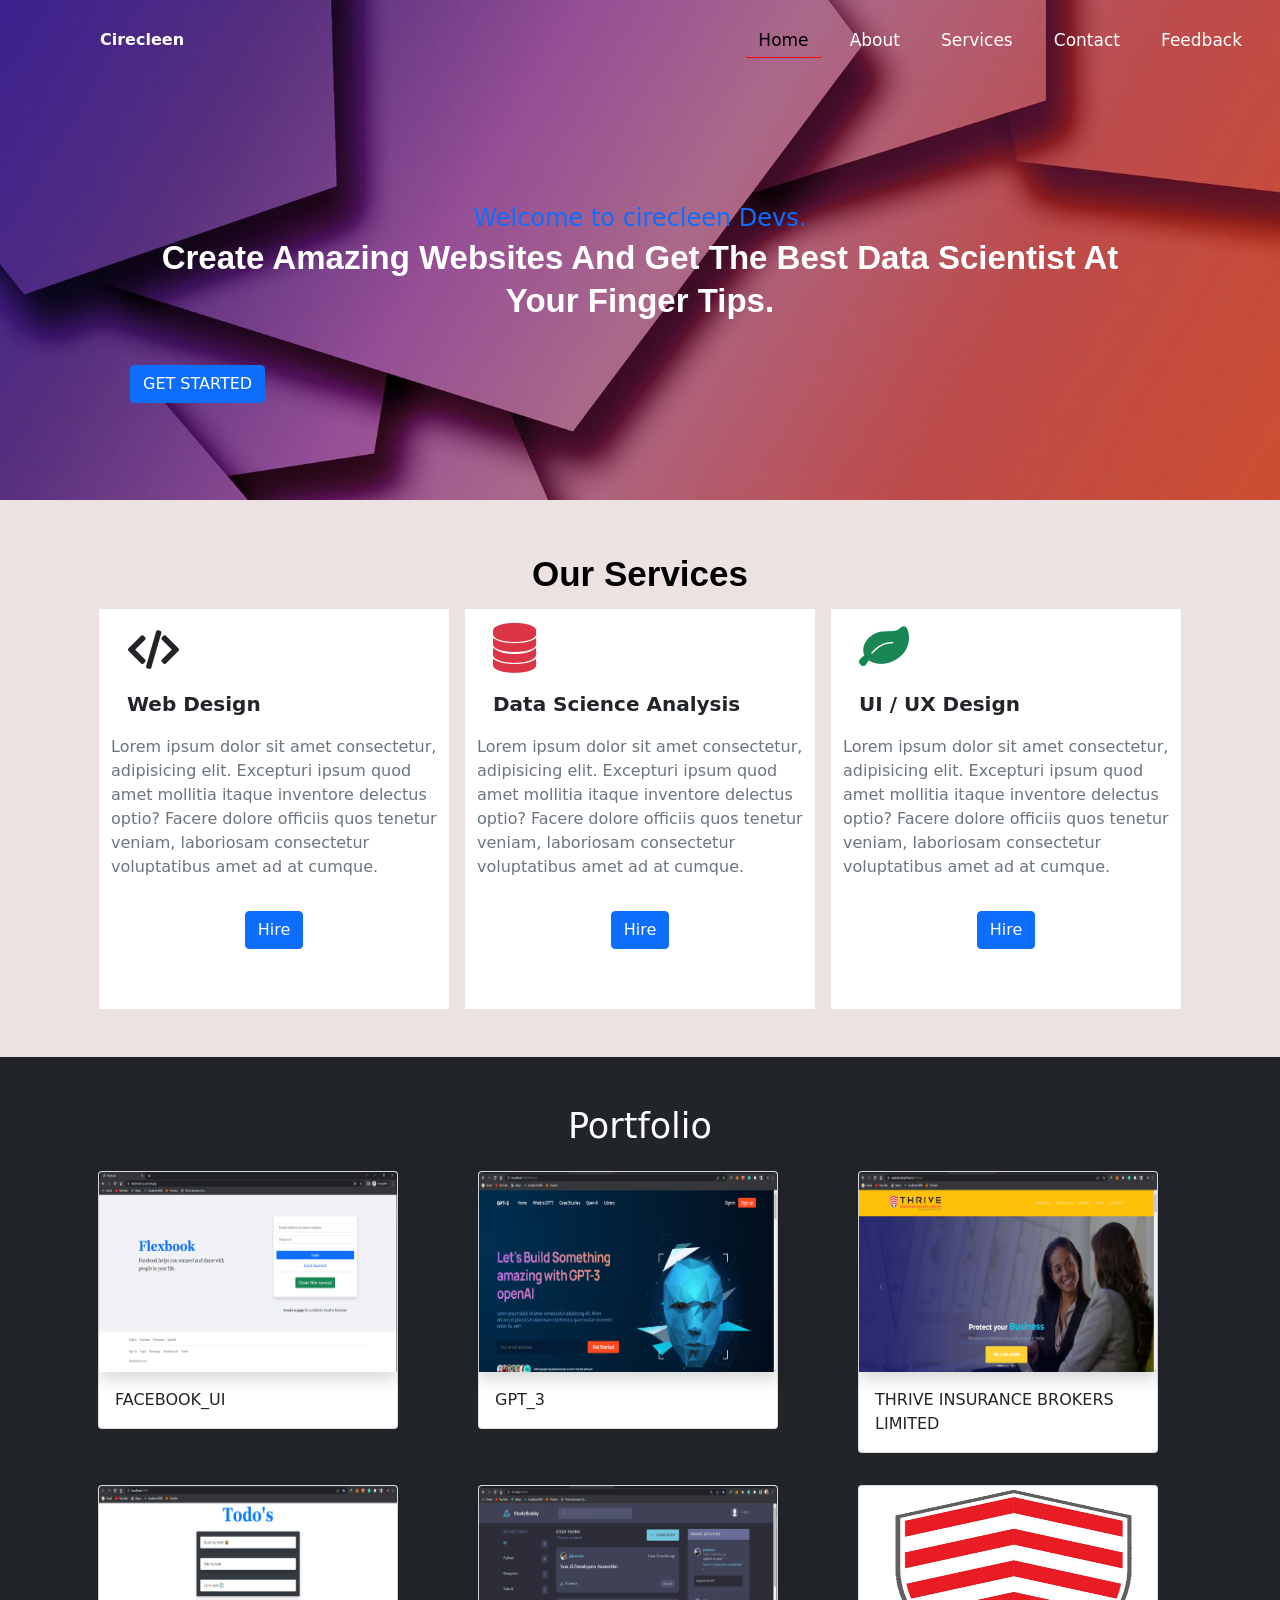
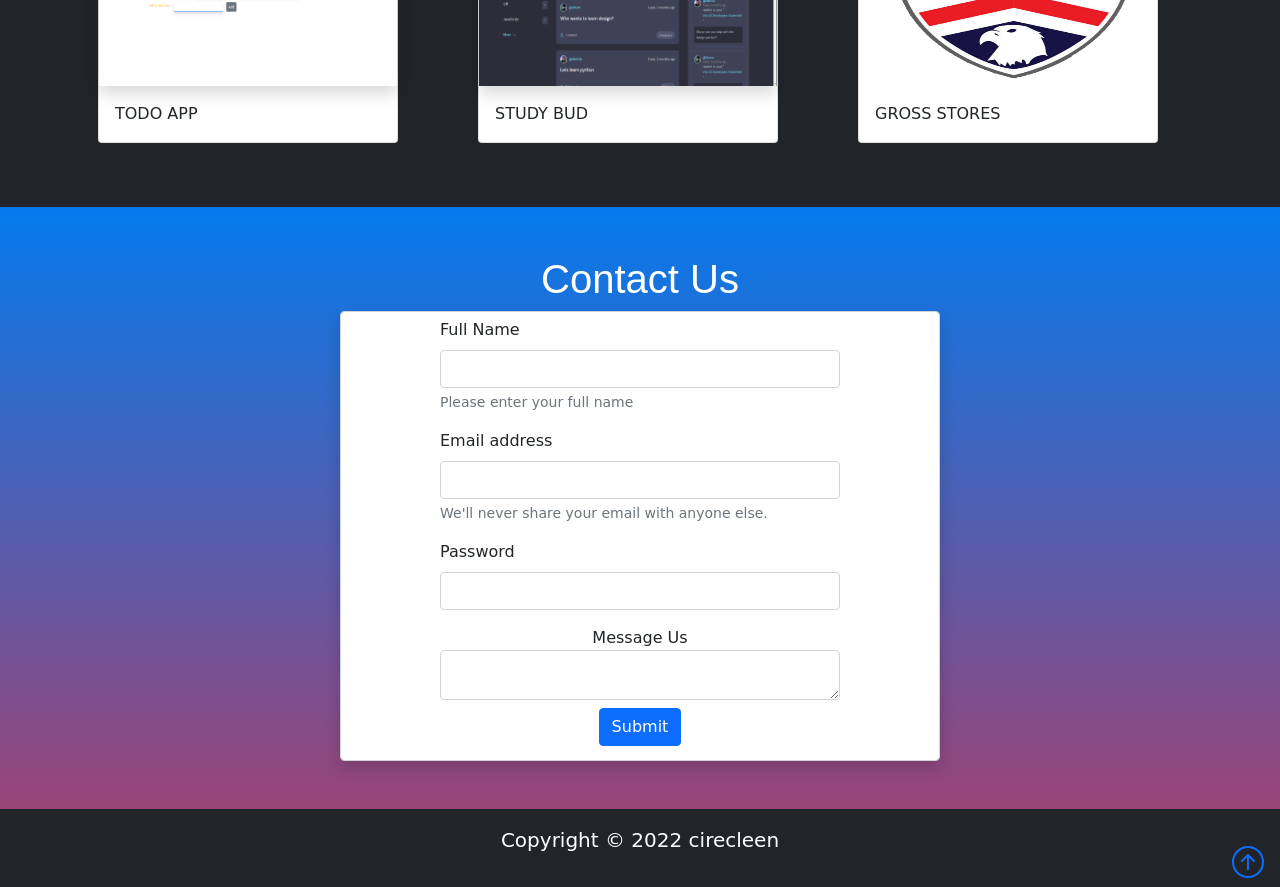
<file: index.html>
<!DOCTYPE html>
<html lang="en">
  <head>
    <meta charset="utf-8" />
    <meta
      name="viewport"
      content="width=device-width, initial-scale=1.0, shrink-to-fit=no"
    />
    <title>cirecleen.net</title>
    <link rel="stylesheet" href="assets/bootstrap/css/bootstrap.min.css" />
    <link rel="stylesheet" href="assets/fonts/font-awesome.min.css" />

    <link
      rel="stylesheet"
      href="assets/bootstrap/bootstrap-icons/font/bootstrap-icons.css"
    />

    <link rel="stylesheet" href="assets/css/styles.css" />
    <link rel="stylesheet" href="assets/css/navbar.css" />
  </head>

  <body>
    <div id="hero__background">
      <nav id="mynav" class="fixed-top">
        <input type="checkbox" id="check" />
        <label for="check" class="checkbtn">
          <i id="toggler" class="fa fa-bars"></i>
        </label>
        <label id="brand" class="logo"> Cirecleen </label>
        <ul>
          <li>
            <a class="active text-decoration-none text-capitalize" href="#">
              Home
            </a>
          </li>
          <li>
            <a class="text-decoration-none text-capitalize" href="/about.html">
              About
            </a>
          </li>
          <li>
            <a class="text-decoration-none text-capitalize" href="#">
              Services
            </a>
          </li>
          <li>
            <a class="text-decoration-none text-capitalize" href="#">
              Contact
            </a>
          </li>
          <li>
            <a class="text-decoration-none text-capitalize" href="#">
              Feedback
            </a>
          </li>
        </ul>
      </nav>

      <!-- hero section -->

      <section id="hero" class="py-4 py-xl-5">
        <div class="container">
          <div class="border rounded border-0 border-dark overflow-hidden">
            <div id="hide__hero" class="row g-0">
              <!-- hero text -->
              <div class="col-md-6 justify-content-start">
                <div class="p-3 mt-5 p-md-5">
                  <h4 class="text-primary">Welcome to cirecleen Devs.</h4>
                  <h1 class="mt-4 mb-5">
                    Create amazing Websites and get the best Data Scientist at
                    your Finger tips.
                  </h1>
                  <!-- Get Started -->
                  <button class="btn btn-large btn-primary text-white mt-1">
                    GET STARTED
                  </button>
                </div>
              </div>
            </div>
          </div>
        </div>
      </section>
    </div>
    <!-- end -->

    <!-- service section  -->
    <section id="services" class="p-lg-5 p-md-4 p-sm-3">
      <div class="container d-grid justify-content-center align-items-center">
        <!-- service heading -->
        <h1 class="text-black text-center">Our Services</h1>

        <!-- services block -->
        <div class="row gap-3 justify-content-center align-items-center">
          <!-- col 1 -->
          <div class="col-md-4 box">
            <!-- icon  -->
            <i class="fa fa-solid fa-code fa-3x fw-bold m-3"></i>
            <!-- <!text-title -->
            
            <p class="lead fw-bolder ps-3">Web Design</p>
            <!-- text body -->
            <p class="text-muted">
              Lorem ipsum dolor sit amet consectetur, adipisicing elit.
              Excepturi ipsum quod amet mollitia itaque inventore delectus
              optio? Facere dolore officiis quos tenetur veniam, laboriosam
              consectetur voluptatibus amet ad at cumque.
            </p>
            <div class="d-flex justify-content-center align-items-center">
              <a href="#" class="btn btn-primary my-3"> Hire</a>
            </div>
          </div>
          <!-- col 2 -->
          <div class="col-md-4 box">
            <!-- icon -->
            <i class="fa fa-database fa-3x fw-bolder m-3 text-danger"></i>
            <!-- ttext-title -->
            <p class="lead fw-bolder ps-3">Data Science Analysis</p>
            <!-- text body -->
            <p class="text-muted">
              Lorem ipsum dolor sit amet consectetur, adipisicing elit.
              Excepturi ipsum quod amet mollitia itaque inventore delectus
              optio? Facere dolore officiis quos tenetur veniam, laboriosam
              consectetur voluptatibus amet ad at cumque.
            </p>
            <div class="d-flex justify-content-center align-items-center">
              <a href="#" class="btn btn-primary my-3"> Hire</a>
            </div>
          </div>

          <!-- col 3 -->
          <div class="col-md-4 box">
            <i class="fa fa-solid fa-leaf fa-3x fw-bolder m-3 text-success"></i>
            <!-- text-title -->
            <p class="lead fw-bolder ps-3">UI / UX Design</p>
            <!-- text body -->
            <p class="text-muted">
              Lorem ipsum dolor sit amet consectetur, adipisicing elit.
              Excepturi ipsum quod amet mollitia itaque inventore delectus
              optio? Facere dolore officiis quos tenetur veniam, laboriosam
              consectetur voluptatibus amet ad at cumque.
            </p>
            <div class="d-flex justify-content-center align-items-center p-0">
              <a href="#" class="btn btn-primary my-3"> Hire</a>
            </div>
          </div>
        </div>
      </div>
    </section>

    <!-- Portfolio section -->
    <section id="portfolio" class="p-0 m-0">
      <div class="container-fluid p-5 bg-dark">
        <!-- Portfolio heading  -->
        <h2 class="text-white text-center" style="font-size: 35px">
          Portfolio
        </h2>

        <!-- portfolio sites -->
        <div class="container justify-content-center align-item-center">
          <!-- first row -->
          <div class="row">
            <!-- col 1 -->
            <div class="col-md-4">
              <!-- card -->
              <div class="card-body">
                <div class="card" style="width: 25rem">
                  <img
                    class="card-img-top shadow"
                    src="./assets/img/item1.png"
                    alt="Card image cap"
                    style="height: 200px"
                  />
                  <div class="card-body">
                    <p class="card-text">FACEBOOK_UI</p>
                  </div>
                </div>
              </div>
            </div>
            <!-- col 2 -->
            <div class="col-md-4">
              <!-- card -->
              <div class="card-body">
                <div class="card" style="width: 25rem">
                  <img
                    class="card-img-top shadow"
                    src="./assets/img/item2.png"
                    alt="Card image cap"
                    style="height: 200px"
                  />
                  <div class="card-body">
                    <p class="card-text">GPT_3</p>
                  </div>
                </div>
              </div>
            </div>
            <!-- col 3 -->
            <div class="col-md-4">
              <!-- card -->
              <!-- card -->
              <div class="card-body">
                <div class="card" style="width: 25rem">
                  <img
                    class="card-img-top shadow"
                    class="card-img-top"
                    src="./assets/img/item3.png"
                    alt="Card image cap"
                    style="height: 200px"
                  />
                  <div class="card-body">
                    <p class="card-text">THRIVE INSURANCE BROKERS LIMITED</p>
                  </div>
                </div>
              </div>
            </div>
          </div>

          <!-- second row -->
          <div class="row">
            <!-- col 1 -->
            <div class="col-md-4">
              <!-- card -->
              <div class="card-body">
                <div class="card" style="width: 25rem">
                  <img
                    class="card-img-top shadow"
                    src="./assets/img/item4.png"
                    alt="Card image cap"
                    style="height: 200px"
                  />
                  <div class="card-body">
                    <p class="card-text">TODO APP</p>
                  </div>
                </div>
              </div>
            </div>
            <!-- col 2 -->
            <div class="col-md-4">
              <!-- card -->
              <div class="card-body">
                <div class="card" style="width: 25rem">
                  <img
                    class="card-img-top shadow"
                    src="./assets/img/item5.png"
                    alt="Card image cap"
                    style="height: 200px"
                  />
                  <div class="card-body">
                    <p class="card-text">STUDY BUD</p>
                  </div>
                </div>
              </div>
            </div>
            <!-- col 3 -->
            <div class="col-md-4">
              <!-- card -->
              <!-- card -->
              <div class="card-body">
                <div class="card" style="width: 25rem">
                  <img
                    class="card-img-top"
                    src="./assets/img/preloader.png"
                    alt="Card image cap"
                    style="height: 200px"
                  />
                  <div class="card-body">
                    <p class="card-text">GROSS STORES</p>
                  </div>
                </div>
              </div>
            </div>
          </div>
        </div>
      </div>
    </section>

    <!-- Contact Us -->
    <section id="contact" class="p-0 m-0">
      <div class="container-fluid py-5">
        <!-- Contact Header -->
        <div
          class="d-flex flex-column justify-content-center align-items-center"
        >
          <h1 class="display1 text-center text-white">Contact Us</h1>

          <!-- form -->
          <form class="form-control w-50 shadow">
            <div class="mb-3">
              <label for="nameInput" class="form-label">Full Name</label>
              <input
                type="email"
                class="form-control"
                id="nameInput"
                aria-describedby="nameHelp"
              />
              <div id="nameHelp" class="form-text">
                Please enter your full name
              </div>
            </div>
            <div class="mb-3">
              <label for="emailInput" class="form-label">Email address</label>
              <input
                type="email"
                class="form-control"
                id="emailInput"
                aria-describedby="emailHelp"
              />
              <div id="emailHelp" class="form-text">
                We'll never share your email with anyone else.
              </div>
            </div>
            <div class="mb-3">
              <label for="password" class="form-label">Password</label>
              <input type="password" class="form-control" id="password" />
            </div>
            <!-- Message -->
            <label for="message">Message Us</label>
            <textarea
              id="message"
              class="form-control"
              name="message"
              rows="5"
              cols="9"
            >
            </textarea>

            <button type="submit" class="btn btn-primary my-2">Submit</button>
          </form>
        </div>
      </div>
    </section>

    <!-- Footer -->
    <footer
      class="p-xl-3 p-lg-3 bg-dark text-white text-center position-relative"
    >
      <div class="container-fluid bottom-0">
        <p class="lead">Copyright &copy; 2022 cirecleen</p>
        <a href="#" class="position-absolute bottom-0 end-0 ps-5">
          <i class="bi bi-arrow-up-circle fa-2x m-3"></i>
        </a>
      </div>
    </footer>

    <script src="assets/bootstrap/js/bootstrap.min.js"></script>
    <script src="assets/js/bs-init.js"></script>
    <script src="assets/js/main.js"></script>
  </body>
</html>
</file>
<file: assets/css/styles.css>
* {
  padding: 0;
  margin: 0;
  box-sizing: border-box;
}

body {
  scroll-behavior: smooth;
}

#hero__background {
  color: #ffffff;
  background: url("../img/background.jpg");
  background-size: cover;
  height: 700px;
}

#hero__background h1 {
  line-height: 1.3 !important;
  font-size: 48px;
  font-weight: 700;
  font-family: "Poppins", sans-serif;
  text-transform: capitalize;
}

nav a {
  text-transform: uppercase;
}
.navbar-brand {
  font-family: Georgia, "Times New Roman", Times, serif;
}

.nav-colored {
  background-color: #fff;
}

.nav-colored a {
  color: #000 !important;
}
.nav-colored span {
  color: #000 !important;
}
.nav-transparent {
  background-color: none !important;
  color: #fff;
}
nav .nav-link:hover {
  border-bottom: 1px solid #fff;
  transition: 0.3s ease;
}

nav {
  margin-bottom: 20px !important;
}

.active {
  color: black;
}

/* hero  */
#hero {
  position: relative;
}

/* services */

#services {
  background-color: rgb(236, 226, 226);
}
#services h1 {
  line-height: 1.5 !important;
  font-size: 48px;
  font-weight: 900;
  font-family: sans-serif;
  text-transform: capitalize;
}

#services .box {
  background: #fff;
  width: 350px;
  height: 400px;
}

#services .box:hover {
  background-color: pink;
  transition: 0.4s ease-in;
}
#hero h4 {
  top: 60px;
  position: relative;
  animation-name: float-up;
  animation-timing-function: ease-in-out;
  animation-duration: 1s;
  animation-fill-mode: forwards;
}
#hero h1 {
  top: 40px;
  position: relative;
  animation-name: float-up;
  animation-timing-function: ease-in-out;
  animation-duration: 2s;
  animation-fill-mode: forwards;
  animation-delay: 1ms;
}
#hero button {
  top: 30px;
  position: relative;
  animation-name: float-up;
  animation-timing-function: ease-in-out;
  animation-duration: 1s;
  animation-fill-mode: forwards;
  animation-delay: 1ms;
}

#contact {
  background: linear-gradient(to bottom, #047aed, #947f);
}
#contact form {
  width: 100%;
  max-width: 600px;
}
#contact h1 {
  font-family: "Franklin Gothic Medium", "Arial Narrow", Arial, sans-serif;
}

@keyframes float-up {
  0% {
    display: none;
  }
  50% {
    display: flex;
  }
  100% {
    transform: translateY(-35px);
  }
}

@media only screen and (max-width: 1400px) {
  nav .navbar-nav {
    font-size: small !important;
    text-transform: lowercase !important;
  }
  nav button.btn {
    padding: 5px 9px !important;
    font-size: small;
    text-transform: capitalize !important;
  }
  .navbar-brand {
    font-size: smaller;
  }

  #hero {
    display: flex !important;
    justify-content: center;
    align-items: center;
    flex-basis: auto;
    top: 20px;
  }
  #hero .col-md-6 {
    width: 100%;
    flex-basis: 100%;
    flex-wrap: wrap;
    justify-content: center;
    align-items: center;
  }
  #hero .col-md-6 h4 {
    display: flex !important;
    justify-content: center;
    align-items: center;
    flex-basis: 90%;
  }

  #hero .col-md-6 h1 {
    font-size: 33px;
    margin: 10px auto;
    text-align: center;
  }

  #hero .col-md-6 button {
    display: inline-flex;
    margin: 5px 0;
    text-align: center;
    justify-self: center;
    align-self: center;
  }

  #services h1 {
    font-size: 35px;
  }
  #hero__background {
    height: 500px;
  }

  #portfolio .card {
    width: 300px !important;
    height: auto;
  }

  #contact form {
    height: 450px;
    display: flex;
    flex-direction: column;
    justify-content: center;
    align-items: center;
  }
  #contact form input {
    width: 400px;
  }
  #contact form Textarea {
    width: 400px;
  }
}

@media only screen and (max-width: 768px) {
  #services i {
    font-size: large !important;
  }

  #hero .col-md-6 h1 {
    font-size: 27px;
    text-transform: none;
  }

  #hero .col-md-6 h4 {
    font-size: 16px;
    text-transform: none;
  }

  #hero .col-md-6 button {
    margin-top: 5px;
  }

  #hero h4 {
    top: 40px;
    position: relative;
    animation-name: float-up;
    animation-timing-function: ease-in-out;
    animation-duration: 2s;
    animation-fill-mode: forwards;
  }
  #hero h1 {
    top: 40px;
    position: relative;
    animation-name: float-up;
    animation-timing-function: ease-in-out;
    animation-duration: 2s;
    animation-fill-mode: forwards;
    animation-delay: 100ms;
  }
  #hero button {
    top: 40px;
    position: relative;
    animation-name: float-up;
    animation-timing-function: ease-in-out;
    animation-duration: 2s;
    animation-fill-mode: forwards;
    animation-delay: 200ms;
  }

  #services .box {
    height: auto;
  }
  #services h1 {
    font-size: 30px;
  }
  #services .box i {
    font-size: 23x !important;
  }
  #services p {
    font-size: 16px;
  }
}

@media only screen and (max-width: 500px) {
  nav .navbar-nav {
    font-size: smaller !important;
    text-transform: lowercase !important;
  }
  nav button.btn {
    padding: 5px 9px !important;
    font-size: small;
    text-transform: capitalize !important;
  }
  .navbar-brand {
    font-size: smaller;
  }

  #hero {
    margin: 100px 0 0 0;
    margin: 0;
    box-sizing: border-box;
    height: 400px !important;
    width: 100%;
  }
  #hero .col-md-6 {
    display: flex !important;
    width: 100%;
    flex-basis: 80%;
    justify-content: center;
    align-items: center;
  }
  #hero .col-md-6 h1 {
    font-size: 30px;
  }

  #services h1 {
    font-size: 35px;
  }

  #services i {
    font-size: 35px !important;
  }

  footer {
    display: flex;
    justify-content: center;
    align-items: center;
    padding: 30px !important;
  }
  footer p {
    font-size: medium !important;
    text-align: center !important;
    padding: 0;
    margin: 0;
    width: 100% !important;
  }

  footer a {
    position: absolute !important;
  }
}
@media only screen and (max-width: 430px) {
  nav .navbar-nav {
    font-size: small !important;
    text-transform: lowercase !important;
  }
  nav button.btn {
    padding: 5px 9px !important;
    font-size: small;
    text-transform: capitalize !important;
  }
  .navbar-brand {
    font-size: smaller;
  }
  #hero__background {
    height: 550px;
  }

  #hero h4 {
    margin-bottom: 19px !important;
  }

  #services .box {
    width: 300px;
    height: 300px;
    margin: 0 0 20px 0;
  }
  #services i {
    font-size: 30px !important;
  }

  #services p {
    font-size: small;
  }
  #hero button {
    top: 40px;
    position: relative;
    animation-name: float-up;
    animation-timing-function: ease-in-out;
    animation-duration: 2s;
    animation-fill-mode: forwards;
    animation-delay: 300ms;
  }
}

@media only screen and (max-width: 352px) {
  #hero__background {
    height: 550px;
  }

  #services i {
    font-size: 25px !important;
  }

  #services p {
    font-size: small;
  }

  #services .box {
    width: 300px;
    height: 300px;
  }

  #services {
    padding-top: 50px;
  }
  #services h1 {
    font-size: 28px;
    padding-top: -10px;
  }

  #hero h4 {
    top: 80px;
    position: relative;
    animation-name: float-up;
    animation-timing-function: ease-in-out;
    animation-duration: 2s;
    animation-fill-mode: forwards;
  }
  #hero h1 {
    top: 60px;
    position: relative;
    animation-name: float-up;
    animation-timing-function: ease-in-out;
    animation-duration: 2s;
    animation-fill-mode: forwards;
    animation-delay: 300ms;
  }
  #hero button {
    top: 40px;
    position: relative;
    animation-name: float-up;
    animation-timing-function: ease-in-out;
    animation-duration: 3s;
    animation-fill-mode: forwards;
    animation-delay: 300ms;
  }

  footer {
    display: flex;
    justify-content: center;
    align-items: center;
    padding: 30px !important;
  }
  footer p {
    font-size: small !important;
    text-align: center !important;
    padding: 0;
    margin: 0;
    width: 100% !important;
  }

  footer a {
    position: absolute;
  }
}
@keyframes float-up {
  0% {
    display: none;
  }
  50% {
    display: flex;
  }
  100% {
    transform: translateY(-20px);
  }
}

/* transition */

body {
  animation: transitionIn ease-out 2s;
}

@keyframes transitionIn {
  from {
    opacity: 0;
    transform: rotateX(-10deg);
  }

  to {
    opacity: 1;
    transform: rotateX(0);
  }
}

/* portfolio and contact responsiveness */

@media only screen and (max-width: 1400px) {
  #portfolio .card {
    width: 300px !important;
    height: auto;
  }

  #contact form {
    height: 450px;
    display: flex;
    flex-direction: column;
    justify-content: center;
    align-items: center;
  }
  #contact form input {
    width: 400px;
  }
  #contact form Textarea {
    width: 400px;
  }
}

@media only screen and (max-width: 1020px) {
  #contact form {
    height: 450px;
    display: grid;
    flex-direction: column;
    justify-content: center;
    align-items: center;
  }
  #contact form input {
    width: 400px;
  }
  #contact form Textarea {
    width: 400px;
  }

  #portfolio .container-fluid {
    display: grid;
    gap: 20px;
    grid-template-columns: 1fr;
    justify-content: center;
    align-items: center;
    margin: 0 auto;
  }

  #portfolio .card {
    width: 260px !important;
    height: auto !important;
  }

  #portfolio .card .card-text {
    font-size: 13px;
    font-weight: bold;
  }
}
@media only screen and (max-width: 992px) {
  #contact form {
    height: 450px;
    display: grid;
    flex-direction: column;
    justify-content: center;
    align-items: center;
  }
  #contact form input {
    width: 400px;
  }
  #contact form Textarea {
    width: 400px;
  }

  #portfolio .container-fluid {
    display: grid;
    gap: 10px;
    grid-template-columns: 1fr;
    justify-content: center;
    align-items: center;
    margin: 0 auto;
  }

  #portfolio .card {
    width: 220px !important;
    height: auto !important;
  }

  #portfolio .card .card-text {
    font-size: 13px;
    font-weight: bold;
  }

  #contact form {
    height: 450px;
    display: flex;
    flex-direction: column;
    justify-content: center;
    align-items: center;
  }
  #contact form input {
    width: 300px;
  }
  #contact form Textarea {
    width: 300px;
  }

  #contact label {
    font-size: small;
  }

  #contact .form-text {
    font-size: 12px;
  }
}

@media only screen and (max-width: 768px) {
  #contact form {
    height: 450px;
    display: flex;
    flex-direction: column;
    justify-content: center;
    align-items: center;
  }
  #contact form input {
    width: 300px;
  }
  #contact form Textarea {
    width: 300px;
  }

  #contact label {
    font-size: small;
  }

  #contact .form-text {
    font-size: 12px;
  }

  #portfolio .container-fluid {
    display: grid;
    gap: 20px;
    grid-template-columns: 1fr;
    justify-content: center;
    align-items: center;
    margin: 0 auto;
  }

  #portfolio .card {
    width: 500px !important;
    height: 250px !important;
  }

  #portfolio .card .card-text {
    font-size: 13px;
    font-weight: bold;
  }
}

@media only screen and (max-width: 645px) {
  #contact form {
    width: 350px !important;
    height: 450px;
    display: flex;
    flex-direction: column;
    justify-content: center;
    align-items: center;
  }
  #contact form input {
    width: 300px;
  }
  #contact form Textarea {
    width: 300px;
  }
  #contact label {
    font-size: small;
  }

  #contact .form-text {
    font-size: 12px;
  }

  #portfolio .container-fluid {
    display: grid !important;
    gap: 10px;
    grid-template-columns: 1fr !important;
    justify-content: center;
    align-items: center;
    margin: 0 auto;
  }

  #portfolio .card {
    width: 370px !important;
    height: auto !important;
    margin: 0 auto;
  }

  #portfolio .card .card-text {
    font-size: 13px;
    font-weight: bold;
  }
}
@media only screen and (max-width: 430px) {
  #contact form {
    width: 350px !important;
    height: 450px;
    display: flex;
    flex-direction: column;
    justify-content: center;
    align-items: center;
  }
  #contact form input {
    width: 300px;
  }
  #contact form Textarea {
    width: 300px;
  }
  #contact label {
    font-size: small;
  }

  #contact .form-text {
    font-size: 12px;
  }

  #portfolio .container-fluid {
    display: grid !important;
    gap: 10px;
    grid-template-columns: 1fr !important;
    justify-content: center;
    align-items: center;
    margin: 0 auto;
  }

  #portfolio .card {
    width: 300px !important;
    height: auto !important;
    margin: 0 auto;
  }

  #portfolio .card .card-text {
    font-size: 13px;
    font-weight: bold;
  }
}
@media only screen and (max-width: 350px) {
  #contact form {
    width: 300px !important;
    height: 450px;
    display: flex;
    flex-direction: column;
    justify-content: center;
    align-items: center;
  }
  #contact form input {
    width: 250px;
  }
  #contact form Textarea {
    width: 250px;
  }
  #contact label {
    font-size: small;
  }

  #contact .form-text {
    font-size: 12px;
  }

  #portfolio .container-fluid {
    display: grid !important;
    gap: 10px;
    grid-template-columns: 1fr !important;
    justify-content: center;
    align-items: center;
    margin: 0 auto;
  }

  #portfolio .card {
    width: 250px !important;
    height: auto !important;
    margin: 0 auto;
  }

  #portfolio .card .card-text {
    font-size: 13px;
    font-weight: bold;
  }
}
</file>
<file: assets/css/navbar.css>
* {
  padding: 0;
  margin: 0;
  text-decoration: none;
  list-style-type: none;
  box-sizing: border-box;
}



nav {
  background: transparent;
  height: 80px;
  width: 100%;
  margin-bottom: auto;
}

label.logo {
  color: #ffffff;
  line-height: 80px;
  padding: 0 100px;
  font-weight: bold;
}

nav ul {
  float: right;
  margin-right: 20px;
}

nav ul li {
  display: inline-block;
  line-height: 80px;
  margin: 0 5px;
}

nav ul li a {
  color: white;
  font-size: 17px;
  border-radius: 3px;
  padding: 7px 13px;
  text-transform: uppercase;
}

a.active,
a:hover {
  border-bottom: 1px solid red;
  transition: 0.5s;
}

.checkbtn {
  font-size: 30px;
  color: #fff;
  float: right;
  line-height: 80px;
  margin-right: 40px;
  cursor: pointer;
  display: none;
}

#check {
  display: none;
}

@media (max-width: 952px) {
  label.logo {
    font-size: 30px;
    padding: 0 0 0 50px;
  }
  nav ul li a {
    font-size: 16px;
  }
}

@media (max-width: 858px) {
  .checkbtn {
    display: block;
  }
  ul {
    position: fixed;
    width: 100%;
    height: 100vh;
    background: #2c3e50;
    top: 80px;
    left: -100%;
    text-align: center;
    transition: all 0.5s;
    cursor: pointer !important;
  }
  nav ul li {
    display: block;
    margin: 50px 0;
    line-height: 30px;

  }
  nav ul li a {
    font-size: 20px;
    cursor: pointer !important;
  }
  a:hover,
  a.active {
    background: none;
    color: #0082e6 !important;
  }
  #check:checked ~ ul {
    left: 0;
  }
}
</file>
